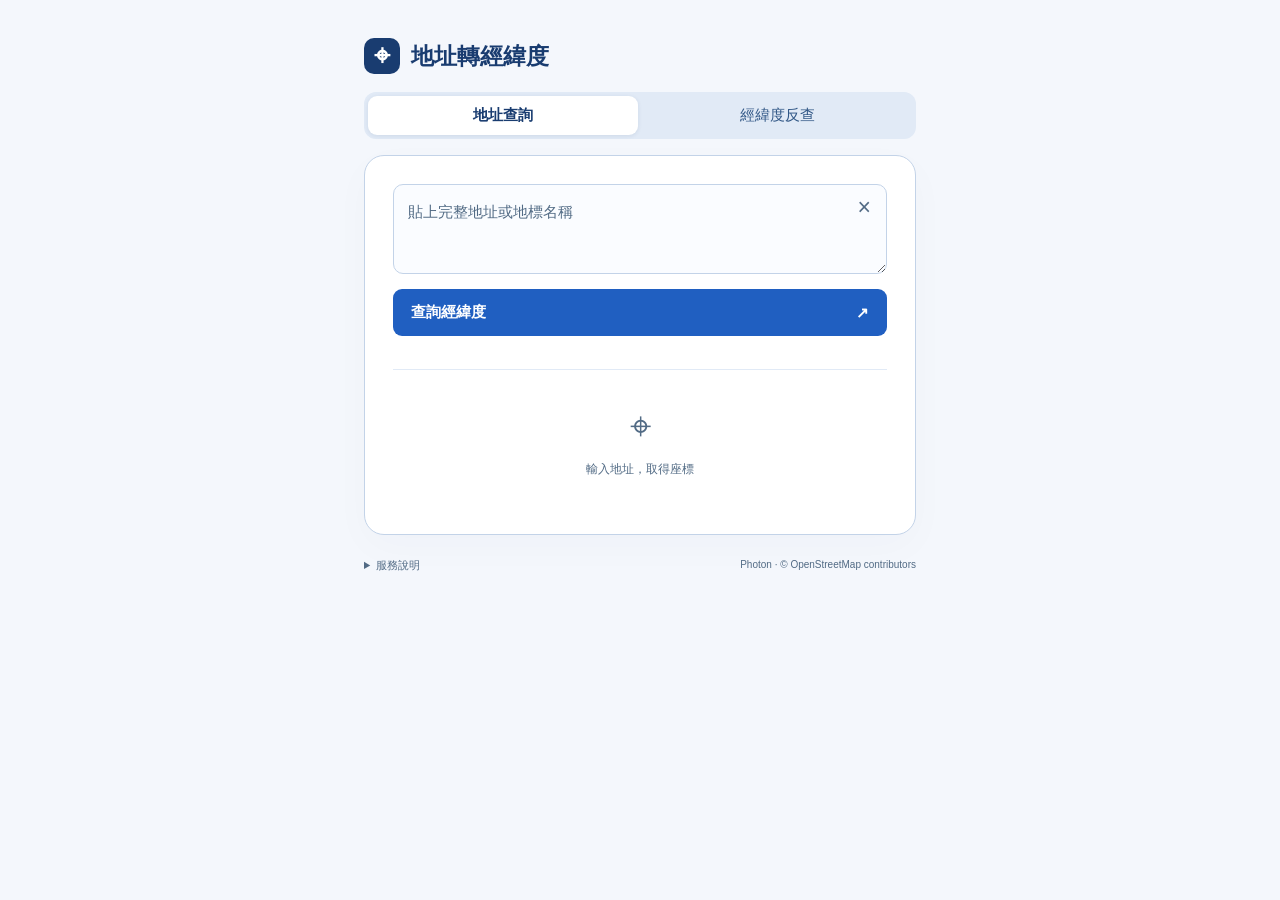
<file: index.html>
<!doctype html><html lang="zh-Hant"><head><meta charset="utf-8"><meta name="viewport" content="width=device-width,initial-scale=1"><meta name="description" content="貼上地址，查詢與複製經緯度，並在 Google Maps 核對。"><title>地址轉經緯度</title><link rel="stylesheet" href="style.css"><link rel="icon" type="image/png" sizes="48x48" href="./pin-blue-48.png"><link rel="apple-touch-icon" href="./pin-blue-180.png"><link rel="manifest" href="./site.webmanifest"><meta name="theme-color" content="#193c70"></head><body><main><header><h1 class="brand"><span aria-hidden="true">⌖</span> 地址轉經緯度</h1></header><nav aria-label="查詢方式"><a href="./" aria-current="page">地址查詢</a><a href="coordinates.html">經緯度反查</a></nav><section class="card"><form id="form"><div class="input-wrap"><textarea aria-label="輸入地址" id="address" placeholder="貼上完整地址或地標名稱" maxlength="240" rows="2" required></textarea><button type="button" id="clear" aria-label="清空地址">×</button></div><button id="search" class="primary" type="submit"><span>查詢經緯度</span><span>↗</span></button></form><a id="address-map" class="address-map" target="_blank" rel="noopener noreferrer" hidden>用 Google Maps 搜尋地址 ↗</a><div id="normalized" hidden></div><div id="status" role="status" aria-live="polite"></div><div id="candidates"></div><section class="result-panel" aria-label="座標結果"><div id="badge" hidden></div><div id="empty"><span>⌖</span><p>輸入地址，取得座標</p></div><div id="result" hidden><div class="map-wrap"><iframe id="inline-map" title="Google 地圖：查詢位置" referrerpolicy="strict-origin-when-cross-origin" allowfullscreen></iframe><button id="recenter" type="button" aria-label="回到查詢位置">⌖</button><div id="map-status" role="status">地圖載入中…</div></div><h2 id="place-name"></h2><p id="place-address"></p><p id="precision"></p><div class="coord-grid"><div class="coord"><div>緯度</div><strong id="lat"></strong><button id="copy-lat">複製 ⧉</button></div><div class="coord"><div>經度</div><strong id="lon"></strong><button id="copy-lon">複製 ⧉</button></div></div><div class="pair-row"><input id="pair" readonly aria-label="整組座標，緯度在前、經度在後"><button id="copy-pair" class="primary">複製座標</button></div><a id="map-link" class="map-link" target="_blank" rel="noopener noreferrer">Google Maps 確認座標 <span>↗</span></a></div></section></section><footer><details><summary>服務說明</summary><p>地址查詢使用免費 Photon 服務，資料可能缺漏。內嵌地圖使用 Google Maps，標記為查詢結果，不是手機目前位置。顯示地圖時，座標會傳送給 Google。Google Maps 按鈕會另開地圖，不會回寫座標。點選後，地址或座標將傳送給 Google。</p></details><div class="attribution"><a href="https://github.com/komoot/photon" target="_blank" rel="noopener">Photon</a> · © <a href="https://www.openstreetmap.org/copyright" target="_blank" rel="noopener">OpenStreetMap contributors</a></div></footer></main><div id="toast" role="status" aria-live="polite"></div><script src="map.js"></script><script src="address.js"></script><script src="app.js"></script></body></html>
</file>
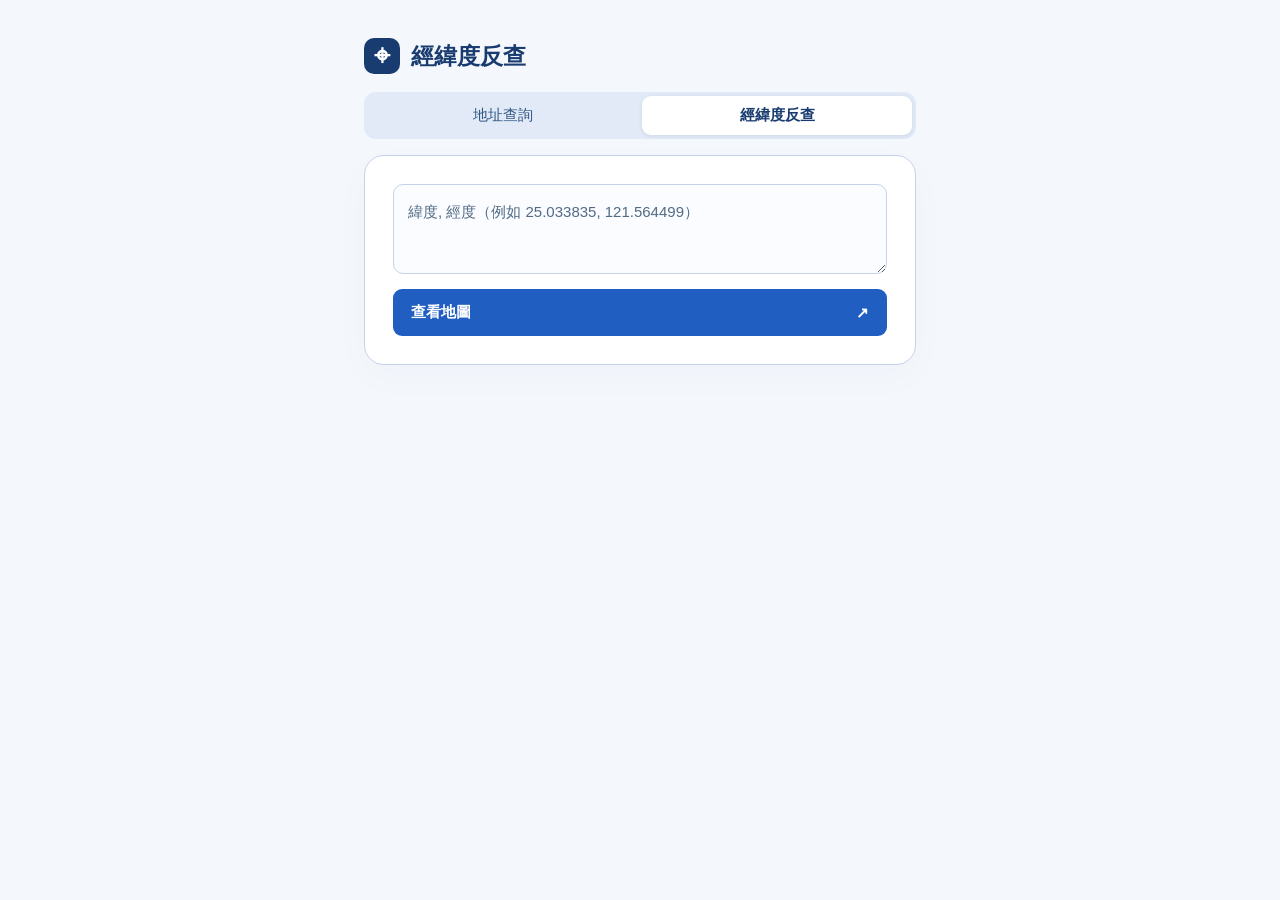
<file: coordinates.html>
<!doctype html><html lang="zh-Hant"><head><meta charset="utf-8"><meta name="viewport" content="width=device-width,initial-scale=1"><meta name="description" content="輸入經緯度，在 Google 地圖查看位置。"><title>經緯度反查</title><link rel="stylesheet" href="style.css"><link rel="icon" type="image/png" sizes="48x48" href="./pin-blue-48.png"><link rel="apple-touch-icon" href="./pin-blue-180.png"><link rel="manifest" href="./site.webmanifest"><meta name="theme-color" content="#193c70"></head><body><main><header><h1 class="brand"><span aria-hidden="true">⌖</span> 經緯度反查</h1></header><nav aria-label="查詢方式"><a href="./">地址查詢</a><a href="coordinates.html" aria-current="page">經緯度反查</a></nav><section class="card"><form id="coordinates"><textarea id="point" aria-label="緯度、經度" placeholder="緯度, 經度（例如 25.033835, 121.564499）" rows="2" required></textarea><button class="primary" id="search">查看地圖 <span>↗</span></button></form><p id="status" role="status"></p><section id="result" class="result-panel" hidden><div class="map-wrap"><iframe id="inline-map" title="Google 地圖：查詢位置" referrerpolicy="strict-origin-when-cross-origin" allowfullscreen></iframe><button id="recenter" type="button" aria-label="回到查詢位置">⌖</button><div id="map-status" role="status">地圖載入中…</div></div><a id="map-link" class="map-link" target="_blank" rel="noopener noreferrer">在 Google Maps 開啟 ↗</a></section></section></main><script src="map.js"></script><script src="coordinates.js"></script></body></html>
</file>
<file: style.css>
:root{--ink:#193c70;--primary:#205fc1;--muted:#526b85;--line:#c3d3e8}*{box-sizing:border-box}body{margin:0;background:#f4f7fc;color:var(--ink);font:15px -apple-system,BlinkMacSystemFont,"Segoe UI","Microsoft JhengHei",sans-serif}main{max-width:600px;margin:0 auto;padding:38px 24px}header{display:flex;align-items:center;justify-content:space-between;margin-bottom:34px}.brand{text-decoration:none;font-weight:750;font-size:23px;letter-spacing:2px}.brand span{display:inline-grid;place-items:center;background:var(--ink);color:white;width:36px;height:36px;border-radius:10px;margin-right:5px;font-size:28px}header small{color:var(--muted);font-size:12px}h1{font-size:29px;font-weight:650;letter-spacing:-1px;margin:0 0 22px}.card{padding:28px;background:#fff;border:1px solid var(--line);border-radius:20px;box-shadow:0 12px 40px #18365c06}.label-row{display:flex;justify-content:space-between;align-items:center;margin-bottom:12px}label{font-weight:600}button,input,textarea,select{font:inherit}button,select{cursor:pointer}button:disabled{opacity:.6;cursor:wait}a{color:inherit}select{border:0;background:#edf4ff;color:#476585;border-radius:6px;padding:7px 10px;font-size:12px}.input-wrap{position:relative}textarea{width:100%;min-height:90px;resize:vertical;padding:14px 35px 14px 14px;border:1px solid #c3d3e8;border-radius:10px;line-height:1.7;background:#fafcff;color:var(--ink)}textarea::placeholder{color:#526b85}#clear{position:absolute;right:10px;top:9px;border:0;background:none;color:#526b85;font-size:23px}.primary{border:0;border-radius:9px;background:var(--primary);color:#fff;font-weight:600;padding:14px 18px}.primary:hover{background:#16468e}#search{margin-top:12px;width:100%;display:flex;align-items:center;justify-content:space-between}.address-map{display:block;text-align:right;font-size:12px;text-decoration:none;color:#476585;margin-top:15px}#status{font-size:12px;line-height:1.7;color:#8c753e;margin-top:14px}#status:empty{display:none}#candidates{max-height:190px;overflow:auto;margin-top:10px}.candidate{width:100%;text-align:left;background:#fff;border:1px solid var(--line);border-radius:8px;margin-bottom:7px;padding:10px 12px;font-size:13px;color:var(--ink);line-height:1.6}.candidate.active{border-color:#487bc0;background:#edf4ff}.candidate small{display:block;color:var(--muted);font-size:11px}.result-panel{margin-top:23px;border-top:1px solid #e1eaf6;padding-top:23px}#empty{text-align:center;padding:12px 0 16px;color:#526b85}#empty>span{font-size:38px;font-weight:300}#empty p{font-size:12px}h2{font-size:18px;margin:0 0 8px;font-weight:600}#place-address{font-size:12px;line-height:1.7;color:#526b85;margin:0}#precision{font-size:11px;color:#92743b;margin:9px 0 18px}.coord-grid{display:grid;grid-template-columns:1fr 1fr;gap:12px}.coord{background:#edf4ff;border:1px solid #c3d3e8;border-radius:11px;padding:15px}.coord>div{font-size:12px;color:#476585}.coord strong{display:block;font:500 25px ui-monospace,monospace;letter-spacing:-.8px;margin:11px 0}.coord button{border:0;background:none;padding:3px 0;font-size:12px;color:#476585;min-height:28px}.pair-row{display:flex;gap:8px;margin-top:16px}.pair-row input{width:0;flex:1;min-width:0;background:#fafcff;border:1px solid #c3d3e8;border-radius:8px;padding:12px 10px;color:#315786;font:12px ui-monospace,monospace}.pair-row button{font-size:13px;white-space:nowrap}.map-link{display:flex;justify-content:space-between;align-items:center;border:1px solid #c3d3e8;border-radius:9px;padding:13px 16px;text-decoration:none;font-size:13px;margin-top:10px;color:#315786}.map-link:hover{background:#edf4ff}footer{margin-top:21px;display:flex;justify-content:space-between;gap:15px;align-items:flex-start;color:#526b85;font-size:10px}details{max-width:270px;font-size:11px;line-height:1.8}summary{cursor:pointer}.attribution{text-align:right;padding-top:3px}.attribution a{text-decoration:none}#toast{position:fixed;bottom:30px;left:50%;transform:translateX(-50%);border-radius:25px;padding:13px 22px;background:var(--ink);color:#fff;font-size:13px;opacity:0;pointer-events:none;transition:opacity .15s;white-space:nowrap}#toast.show{opacity:1}button:focus-visible,a:focus-visible,input:focus,textarea:focus,select:focus-visible,summary:focus-visible{outline:2px solid #487bc0;outline-offset:3px}[hidden],#normalized{display:none!important}@media(max-width:480px){main{padding:25px 18px}header{margin-bottom:28px}h1{font-size:26px}.card{padding:20px;border-radius:16px}.coord{padding:13px 10px}.coord strong{font-size:22px}.pair-row input{font-size:11px;padding:12px 7px}.pair-row button{padding:12px;font-size:12px}footer{flex-wrap:wrap}.attribution{text-align:left}}@media(prefers-reduced-motion:reduce){*{transition:none!important}}

header h1.brand{margin:0;display:flex;align-items:center;gap:6px;font-size:23px;letter-spacing:0}header{gap:12px}header small{white-space:nowrap}@media(max-width:380px){header h1.brand{font-size:20px}header small{font-size:10px}}
.map-wrap{position:relative;border:1px solid #c3d3e8;border-radius:12px;overflow:hidden;margin:0 0 20px;background:#edf4ff}#inline-map{display:block;height:300px;width:100%;border:0}#recenter{position:absolute;top:12px;left:12px;z-index:2;width:36px;height:36px;background:white;border:1px solid #c3d3e8;box-shadow:0 2px 8px #0001;border-radius:7px;font-size:24px;color:#205fc1}#map-status{position:absolute;bottom:40px;left:12px;right:12px;border-radius:7px;background:#fffffff0;padding:8px 10px;font-size:11px;color:#476585;pointer-events:none}@media(max-width:480px){#inline-map{height:260px}}
header{margin-bottom:18px}nav{display:flex;gap:4px;padding:4px;background:#e1eaf6;border-radius:12px;margin-bottom:16px}nav a{flex:1;text-align:center;padding:10px 6px;text-decoration:none;border-radius:9px;color:#315786}nav a[aria-current]{background:#fff;color:var(--ink);font-weight:650;box-shadow:0 1px 4px #17396318}
</file>
